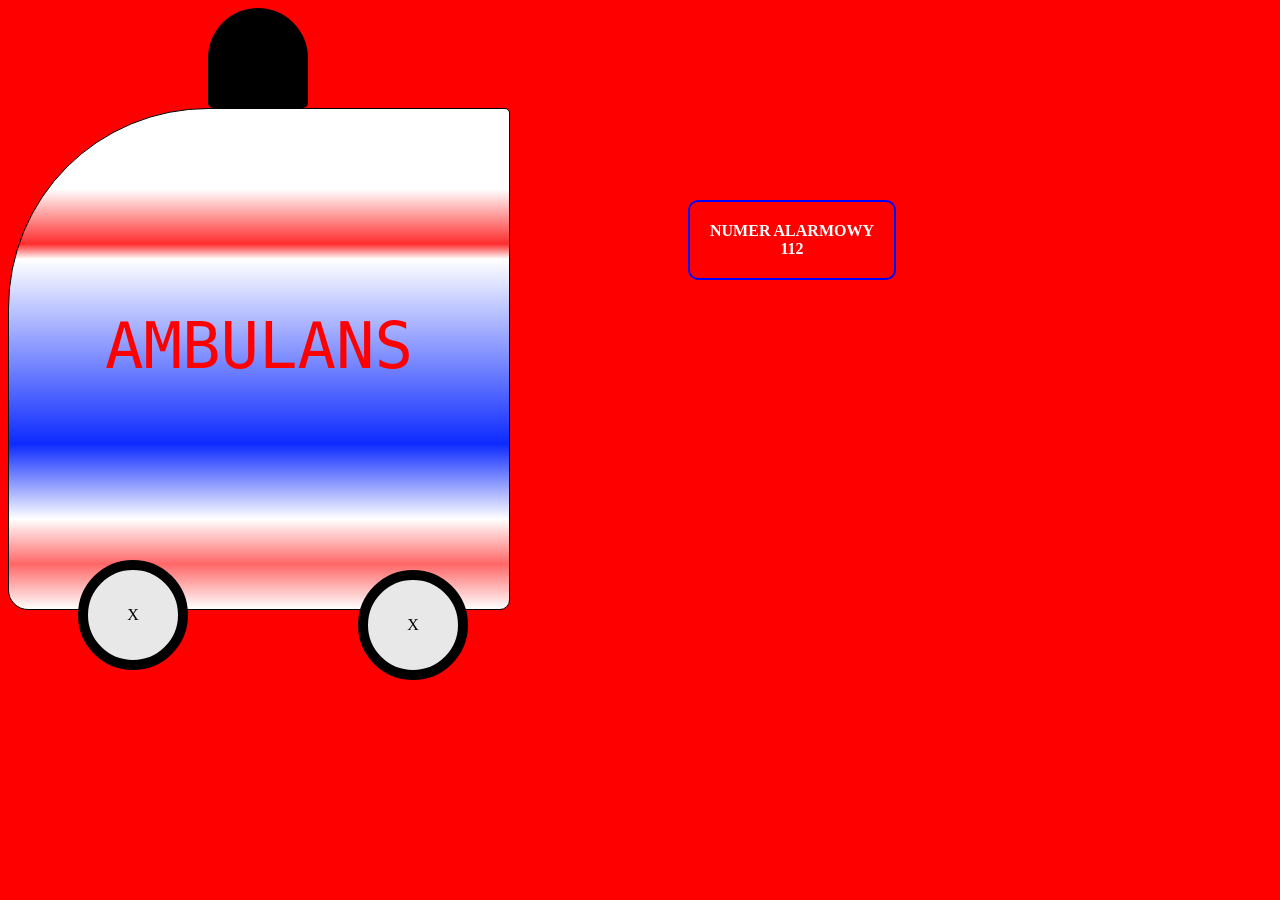
<file: index.html>
<!DOCTYPE html>
<html lang="pl">
<head>
	<meta charset="utf-8">
	<link rel="stylesheet" href="style.css">
</head>
<body>
	<div id="siren"></div>
	<div id="ambulance">AMBULANS</div>
	<div id="wheel-front" class="wheel"><br><br>X</div>
	<div id="wheel-back" class="wheel"><br><br>X</div>
	<div id="emergency">NUMER ALARMOWY<br>112</div>
</body>
</html>
</file>
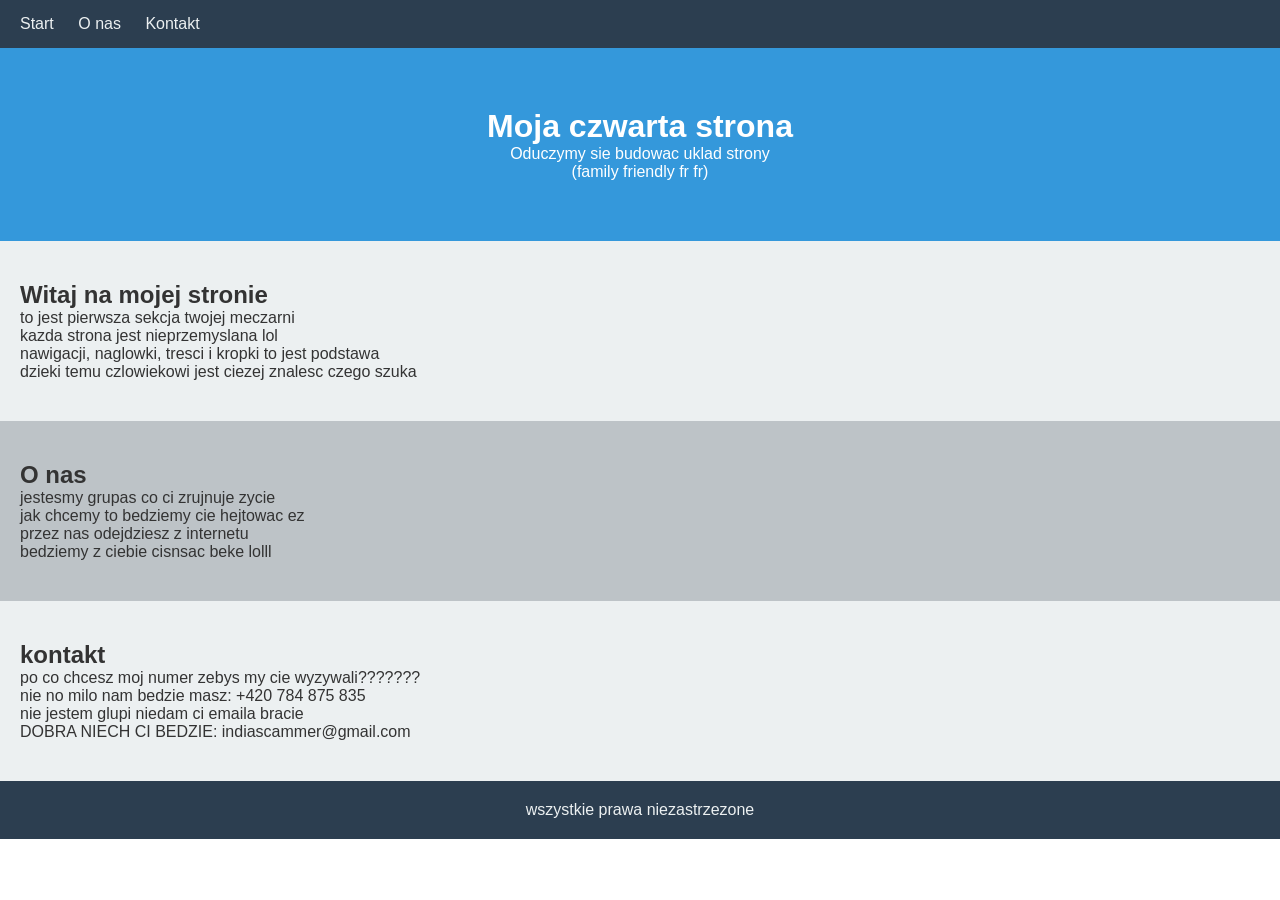
<file: lekcja4/index.html>
<!DOCTYPE html>
<html lang="pl">
<head>
  <meta charset="UTF-8">
  <meta name="viewport" content="width=device-width, initial-scale=1.0">
  <title>Moja strona</title>
  <link rel="stylesheet" href="style.css">
</head>
<body>

  <nav>
    <a href="#start">Start</a>
    <a href="#o-nas">O nas</a>
    <a href="#kontakt">Kontakt</a>
  </nav>
  <header>
    <h1>Moja czwarta strona</h1>
    <p>Oduczymy sie budowac uklad strony</p>
    <p>(family friendly fr fr)</p>
  </header>

  <section id="start" class="light">
  <h2>Witaj na mojej stronie</h2>
  <p>to jest pierwsza sekcja twojej meczarni</p>
  <p>kazda strona jest nieprzemyslana lol</p>
  <p>nawigacji, naglowki, tresci i kropki to jest podstawa</p>
  <p>dzieki temu czlowiekowi jest ciezej znalesc czego szuka</p>
  </section>
  <section id="o-nas" class="dark">
    <h2>O nas</h2>
    <p>jestesmy grupas co ci zrujnuje zycie</p>
    <p>jak chcemy to bedziemy cie hejtowac ez</p>
    <p>przez nas odejdziesz z internetu</p>
    <p>bedziemy z ciebie cisnsac beke lolll</p>
  </section>
  <section id="kontakt" class="light">
    <h2>kontakt</h2>
    <p>po co chcesz moj numer zebys my cie wyzywali???????</p>
    <p>nie no milo nam bedzie masz: +420 784 875 835</p>
    <p>nie jestem glupi niedam ci emaila bracie</p>
    <p>DOBRA NIECH CI BEDZIE: indiascammer@gmail.com</p>
  </section>
  <footer>
    <p>wszystkie prawa niezastrzezone</p>
  </footer>
</body>
</html>
</file>
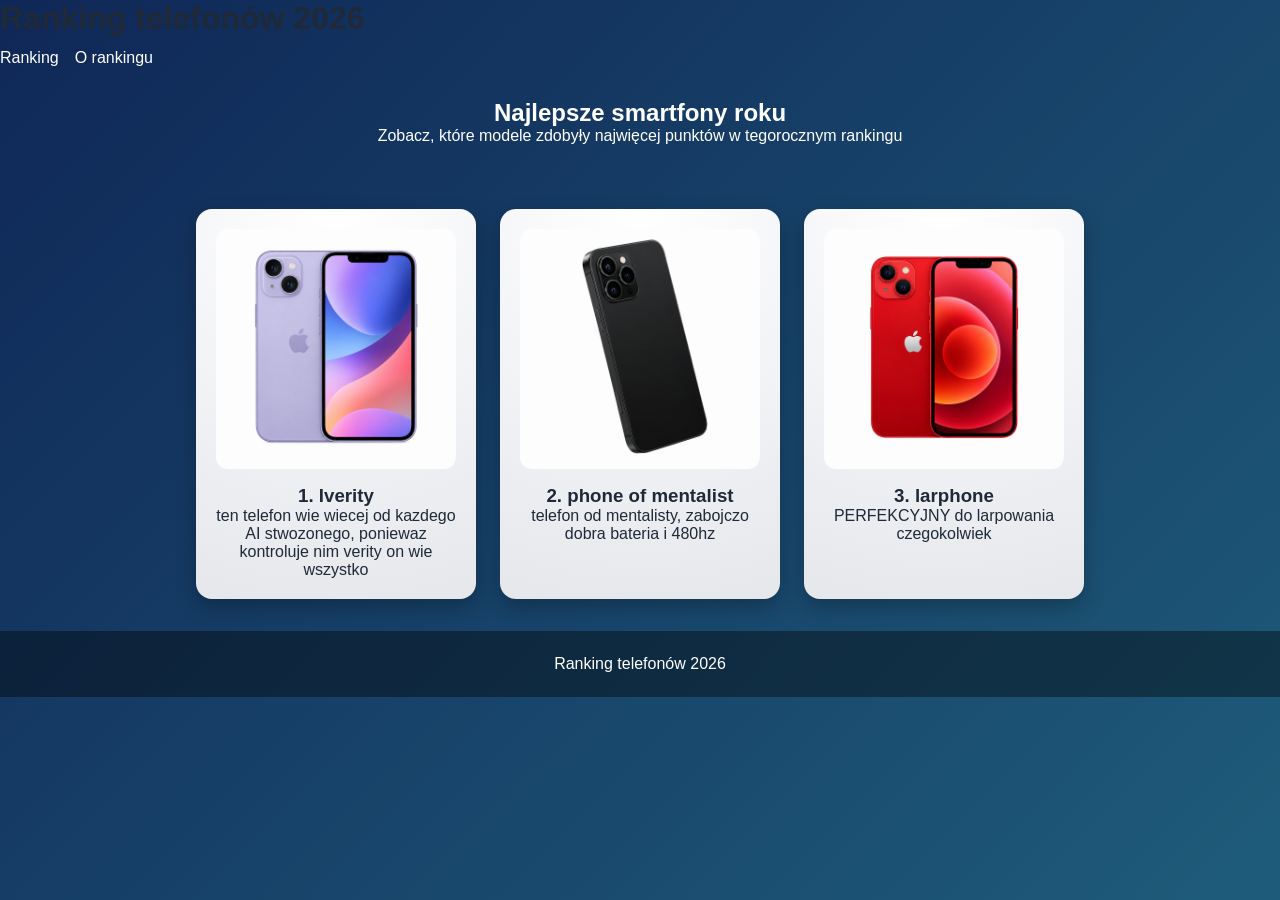
<file: Nowy folder/index.html>
<!DOCTYPE html>
<html lang="pl">
<head>
	<meta charset="UTF-8">
	<meta name="viewport" content="width=device-width, initial-scale=1.0">
	<title>Ranking telefonów 2026</title>
	<link rel="stylesheet" href="style.css">
</head>
<body>
	<h1>Ranking telefonów 2026</h1> 
	<nav>
		<ul>
			<li><a href="#ranking">Ranking</a></li>
			<li><a href="intro">O rankingu</a></li>
		</ul> 
	</nav>

	<main>
		<section id="intro">
			<h2>Najlepsze smartfony roku</h2>
			<p>Zobacz, które modele zdobyły najwięcej punktów w tegorocznym rankingu</p>
		</section>

		<section id="ranking" class="ranking-grid">
			<article class="phone-card">
				<img src="images/telefon1.png" alt="Iverity">
				<h3>1. Iverity</h3>
				<p>ten telefon wie wiecej od kazdego AI stwozonego, poniewaz kontroluje nim verity on wie wszystko</p>
			</article>

			<article class="phone-card">
				<img src="images/telefon2.png" alt="phone of mentalist">
				<h3>2. phone of mentalist</h3>
				<p>telefon od mentalisty, zabojczo dobra bateria i 480hz</p>
			</article>

			<article class="phone-card">
				<img src="images/telefon3.png" alt="larphone">
				<h3>3. larphone</h3>
				<p>PERFEKCYJNY do larpowania czegokolwiek</p>
			</article>
		</section>
	</main>

	<footer>
		<p>Ranking telefonów 2026</p>
	</footer>
</body>
</html>
</file>
<file: style.css>
body {
	background-color: #ff0000;
}

#ambulance {
	width: 500px;
	height: 300px;
	padding-top: 200px;
	border: 1px solid black;
	border-radius: 200px 5px 10px 20px;
	text-align: center;
	color: red;
	font-family: monospace;
	font-size: 64px;
	background: linear-gradient(0deg, #ffffff 0%, #ff6767 9%, #ffffff 18%, #0d2aff 33%, #ffffff 70%, #fd2d2d 73%, #ffffff 84%, #ffffff 100%);background: linear-gradient(0deg, #ffffff 0%, #ff6767 9%, #ffffff 18%, #0d2aff 33%, #ffffff 70%, #fd2d2d 73%, #ffffff 84%, #ffffff 100%);

}

.wheel {
	width: 90px;
	height: 90px;
	background: #e8e8e8;
	border: 10px solid black;
	border-radius: 100px;
	text-align: center;
	animation: spin 1s linear infinite;
}

#wheel-front {
	position: relative;
	bottom: 50px;
	left: 70px;
}
#wheel-back {
	position: relative;
	bottom: 150px;
	left: 350px;
}

@keyframes spin {
	from { transform: rotate(0deg); }
	to { transform: rotate(100000000000000000000000deg); }
}

#siren {
	position: relative;
	left: 200px;
	width: 100px;
	height: 100px;
	background-color: black;
	border-radius: 50px 50px 5px 5px;
}

#siren:hover {
	animation: siren 1s infinite;
}

@keyframes siren {
	0% { background-color: black; }
	25% { background-color: blue; }
	75% { background-color: red; }
}

#emergency {
	position: absolute;
	right: 30%;
	top: 200px;
	padding: 20px;
	background: red;
	color: white;
	font-weight: bold;
	text-align: center;
	border: 2px solid blue;
	border-radius: 10px;
	transition: transform 1s;
}

#emergency:hover {
	transform: scale(1.5);
}
</file>
<file: lekcja4/style.css>
* {
  margin: 0;
  padding: 0;
  box-sizing: border-box;
}

html {
  scroll-behavior: smooth;
}

body {
  font-family: Arial, sans-serif;
  color: #333;
}

nav {
  background-color: #2c3e50;
  padding: 15px 20px;
  position: sticky;
  top: 0;
}

nav a {
  color: #ecf0f1;
  text-decoration: none;
  margin-right: 20px;
  font-size: 16px;
  transition: transform 0.2s ease, color 0.2s ease;
  display: inline-block;
}

nav a:hover {
  color: #a41515;
  transform: scale(1.5);
}

header {
  background-color: #3498db;
  color: white;
  padding: 60px 20px;
  text-align: center;
}

section {
  padding: 40px 20px;
}

.light {
  background-color: #ecf0f1;
}

.dark {
  background-color: #bdc3c7;
}

footer {
  background-color: #2c3e50;
  color: #ecf0f1;
  padding: 20px;
  text-align: center;
}

section:hover {
  box-shadow: inset 0 0 15px rgba(52, 152, 219, 0.6);

}
</file>
<file: Nowy folder/style.css>
* {
	margin: 0;
	padding: 0;
	box-sizing: border-box;
}

body {
	font-family: "Segoe UI", Arial, sans-serif;
	color: rgb(31, 41, 55);
	min-height: 100vh;
	background: linear-gradient(135deg, hsl(220, 70%, 20%), hsl(200, 60%, 30%));
	
}

header {
	padding: 24px 32px;
	color: white;
	background: rgba(0, 0, 0, 0.35);
	text-shadow: 2px 2px 8px rgba(0, 0, 0, 0.6);
}

nav ul {
	list-style: none;
	display: flex;
	gap: 16px;
	margin-top: 12px;
}

nav a {
	color: white;
	text-decoration: none;
}

#intro {
	padding: 32px;
	color: white;
	text-align: center;
}

.phone-card {
	background: radial-gradient(circle at top, #ffffff, #e5e7eb);
	border-radius: 16px;
	padding: 20px;
	width: 280px;
	box-shadow: 0 8px 20px rgba(0, 0, 0, 0.25);
	text-align: center;
}


.phone-card:hover{
	transform: translateY(-8px);
	box-shadow: 0 14px 30px rgba(0, 0, 0, 0.35);
}

.phone-card img {
	width: 100%;
	border-radius: 12px;
	margin-bottom: 12px;
}
.phone-card .score {
	display: inline-block;
	margin-top: 12px;
	padding: 6px 12px;
	background: rgb(34, 197, 94);
	color: white;
	border-radius: 999px;
}


.ranking-grid {
	display: flex;
	flex-wrap: wrap;
	gap: 24px;
	padding: 32px;
	justify-content: center;
}

footer {
	padding: 24px;
	text-align: center;
	color: white;
	background: rgba(0, 0, 0, 0.4);
}
</file>
